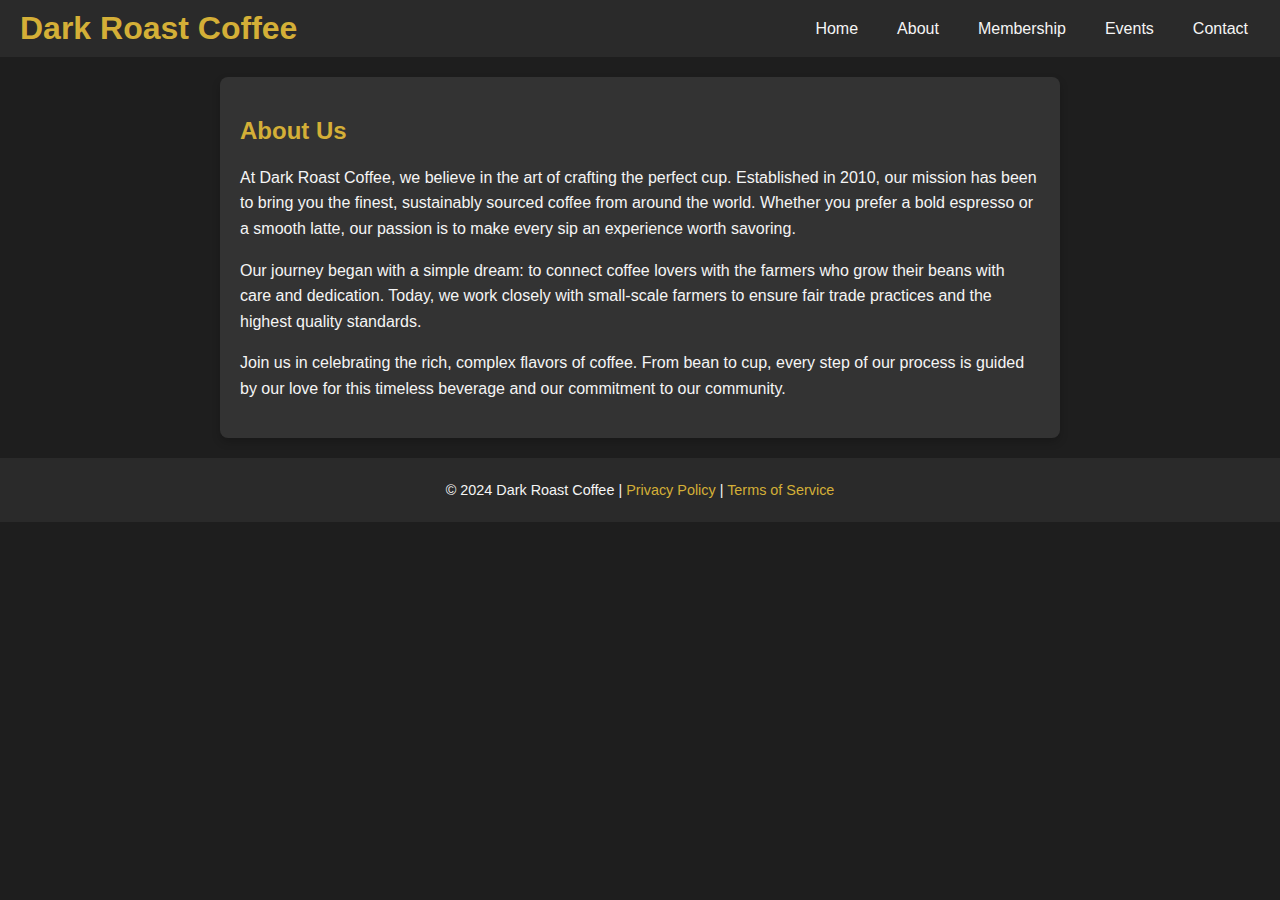
<file: aboutus.html>
<!DOCTYPE html>
<html lang="en">
<head>
    <meta charset="UTF-8">
    <meta name="viewport" content="width=device-width, initial-scale=1.0">
    <title>About Us</title>
    <style>
        body {
            margin: 0;
            font-family: Arial, sans-serif;
            background-color: #1e1e1e;
            color: #f5f5f5;
        }

        header {
            background-color: #2a2a2a;
            padding: 10px 20px;
            display: flex;
            justify-content: space-between;
            align-items: center;
        }

        header h1 {
            margin: 0;
            font-size: 2em;
            color: #d4af37;
        }

        nav {
            display: flex;
            gap: 15px;
        }

        nav a {
            color: #f5f5f5;
            text-decoration: none;
            font-size: 1em;
            padding: 8px 12px;
            border-radius: 4px;
            transition: background-color 0.3s;
        }

        nav a:hover {
            background-color: #d4af37;
            color: #1e1e1e;
        }

        .content {
            max-width: 800px;
            margin: 20px auto;
            padding: 20px;
            background-color: #333;
            border-radius: 8px;
            box-shadow: 0 4px 8px rgba(0, 0, 0, 0.2);
        }

        .content h2 {
            color: #d4af37;
        }

        .content p {
            line-height: 1.6;
        }

        footer {
            background-color: #2a2a2a;
            padding: 10px;
            text-align: center;
            font-size: 0.9em;
        }

        footer a {
            color: #d4af37;
            text-decoration: none;
        }

        footer a:hover {
            text-decoration: underline;
        }
    </style>
</head>
<body>
    <header>
        <h1>Dark Roast Coffee</h1>
        <nav>
            <a href="index.html">Home</a>
            <a href="about.html">About</a>
            <a href="membership.html">Membership</a>
            <a href="events.html">Events</a>
            <a href="contact.html">Contact</a>
        </nav>
    </header>

    <div class="content">
        <h2>About Us</h2>
        <p>
            At Dark Roast Coffee, we believe in the art of crafting the perfect cup. Established in 2010, our mission has been to bring you the finest, sustainably sourced coffee from around the world. Whether you prefer a bold espresso or a smooth latte, our passion is to make every sip an experience worth savoring.
        </p>
        <p>
            Our journey began with a simple dream: to connect coffee lovers with the farmers who grow their beans with care and dedication. Today, we work closely with small-scale farmers to ensure fair trade practices and the highest quality standards.
        </p>
        <p>
            Join us in celebrating the rich, complex flavors of coffee. From bean to cup, every step of our process is guided by our love for this timeless beverage and our commitment to our community.
        </p>
    </div>

    <footer>
        <p>&copy; 2024 Dark Roast Coffee | <a href="#">Privacy Policy</a> | <a href="#">Terms of Service</a></p>
    </footer>
</body>
</html>
</file>
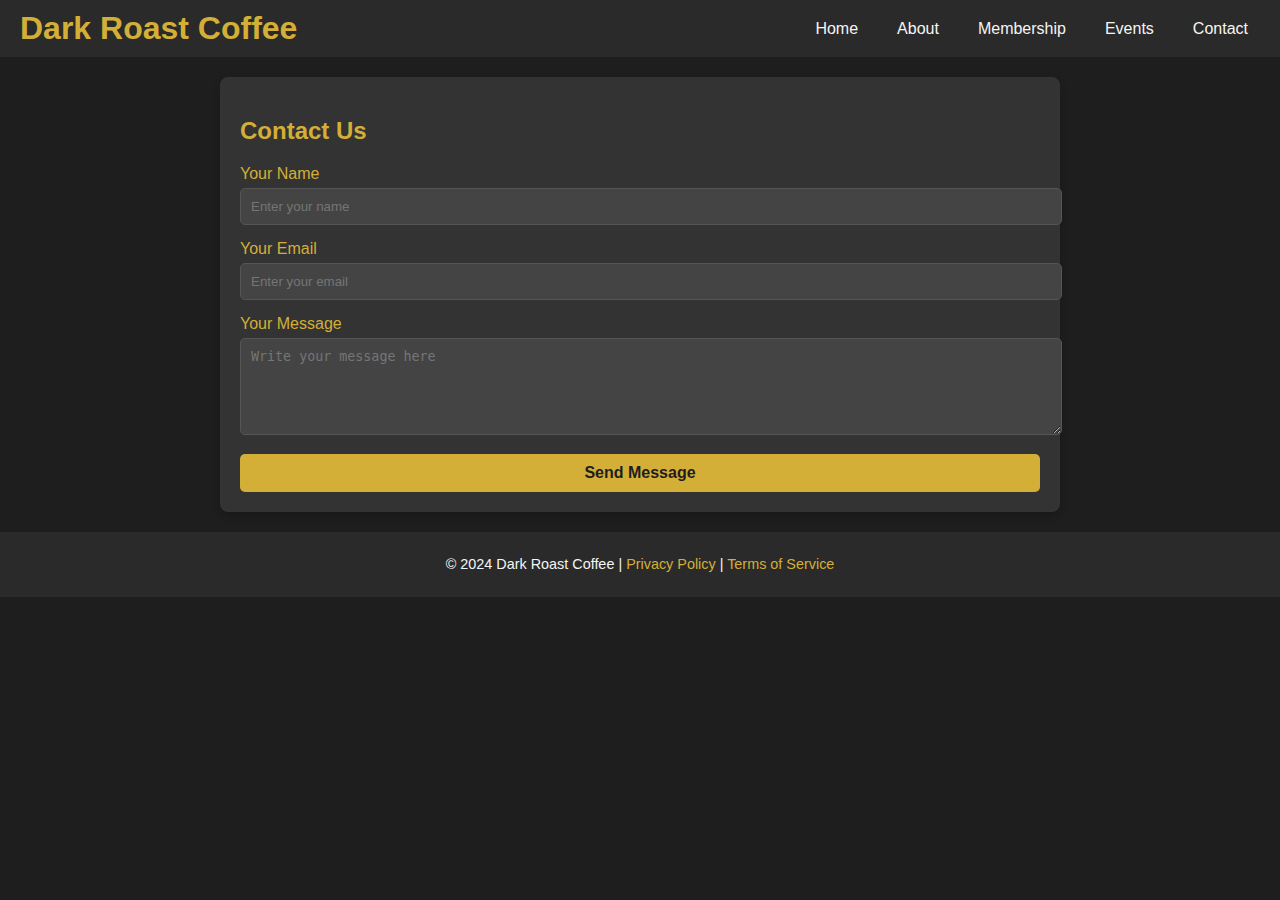
<file: contact.html>
<!DOCTYPE html>
<html lang="en">
<head>
    <meta charset="UTF-8">
    <meta name="viewport" content="width=device-width, initial-scale=1.0">
    <title>About Us</title>
    <style>
        body {
            margin: 0;
            font-family: Arial, sans-serif;
            background-color: #1e1e1e;
            color: #f5f5f5;
        }

        header {
            background-color: #2a2a2a;
            padding: 10px 20px;
            display: flex;
            justify-content: space-between;
            align-items: center;
        }

        header h1 {
            margin: 0;
            font-size: 2em;
            color: #d4af37;
        }

        nav {
            display: flex;
            gap: 15px;
        }

        nav a {
            color: #f5f5f5;
            text-decoration: none;
            font-size: 1em;
            padding: 8px 12px;
            border-radius: 4px;
            transition: background-color 0.3s;
        }

        nav a:hover {
            background-color: #d4af37;
            color: #1e1e1e;
        }

        .content {
            max-width: 800px;
            margin: 20px auto;
            padding: 20px;
            background-color: #333;
            border-radius: 8px;
            box-shadow: 0 4px 8px rgba(0, 0, 0, 0.2);
        }

        .content h2 {
            color: #d4af37;
        }

        .content p {
            line-height: 1.6;
        }

        .form-group {
            margin-bottom: 15px;
        }

        .form-group label {
            display: block;
            margin-bottom: 5px;
            color: #d4af37;
        }

        .form-group input, .form-group textarea {
            width: 100%;
            padding: 10px;
            border: 1px solid #555;
            border-radius: 5px;
            background-color: #444;
            color: #f5f5f5;
        }

        .form-group input:focus, .form-group textarea:focus {
            outline: none;
            border-color: #d4af37;
        }

        button {
            display: block;
            width: 100%;
            padding: 10px;
            background-color: #d4af37;
            border: none;
            color: #1e1e1e;
            font-size: 1em;
            font-weight: bold;
            border-radius: 5px;
            cursor: pointer;
            transition: background-color 0.3s;
        }

        button:hover {
            background-color: #c39b31;
        }

        footer {
            background-color: #2a2a2a;
            padding: 10px;
            text-align: center;
            font-size: 0.9em;
        }

        footer a {
            color: #d4af37;
            text-decoration: none;
        }

        footer a:hover {
            text-decoration: underline;
        }
    </style>
</head>
<body>
    <header>
        <h1>Dark Roast Coffee</h1>
        <nav>
            <a href="index.html">Home</a>
            <a href="about.html">About</a>
            <a href="membership.html">Membership</a>
            <a href="events.html">Events</a>
            <a href="contact.html">Contact</a>
        </nav>
    </header>

    <div class="content">
        

        <h2>Contact Us</h2>
        <form id="contact-form">
            <div class="form-group">
                <label for="name">Your Name</label>
                <input type="text" id="name" name="name" placeholder="Enter your name" required>
            </div>
            <div class="form-group">
                <label for="email">Your Email</label>
                <input type="email" id="email" name="email" placeholder="Enter your email" required>
            </div>
            <div class="form-group">
                <label for="message">Your Message</label>
                <textarea id="message" name="message" rows="5" placeholder="Write your message here" required></textarea>
            </div>
            <button type="submit">Send Message</button>
        </form>
    </div>

    <footer>
        <p>&copy; 2024 Dark Roast Coffee | <a href="#">Privacy Policy</a> | <a href="#">Terms of Service</a></p>
    </footer>

    <script>
        document.getElementById('contact-form').addEventListener('submit', function(event) {
            event.preventDefault(); // Prevent actual form submission

            const name = document.getElementById('name').value;
            const email = document.getElementById('email').value;
            const message = document.getElementById('message').value;

            if (name && email && message) {
                alert(`Thank you, ${name}! Your message has been received. We will get back to you at ${email}.`);
                this.reset(); // Clear the form
            } else {
                alert('Please fill in all fields before submitting.');
            }
        });
    </script>
</body>
</html>
</file>
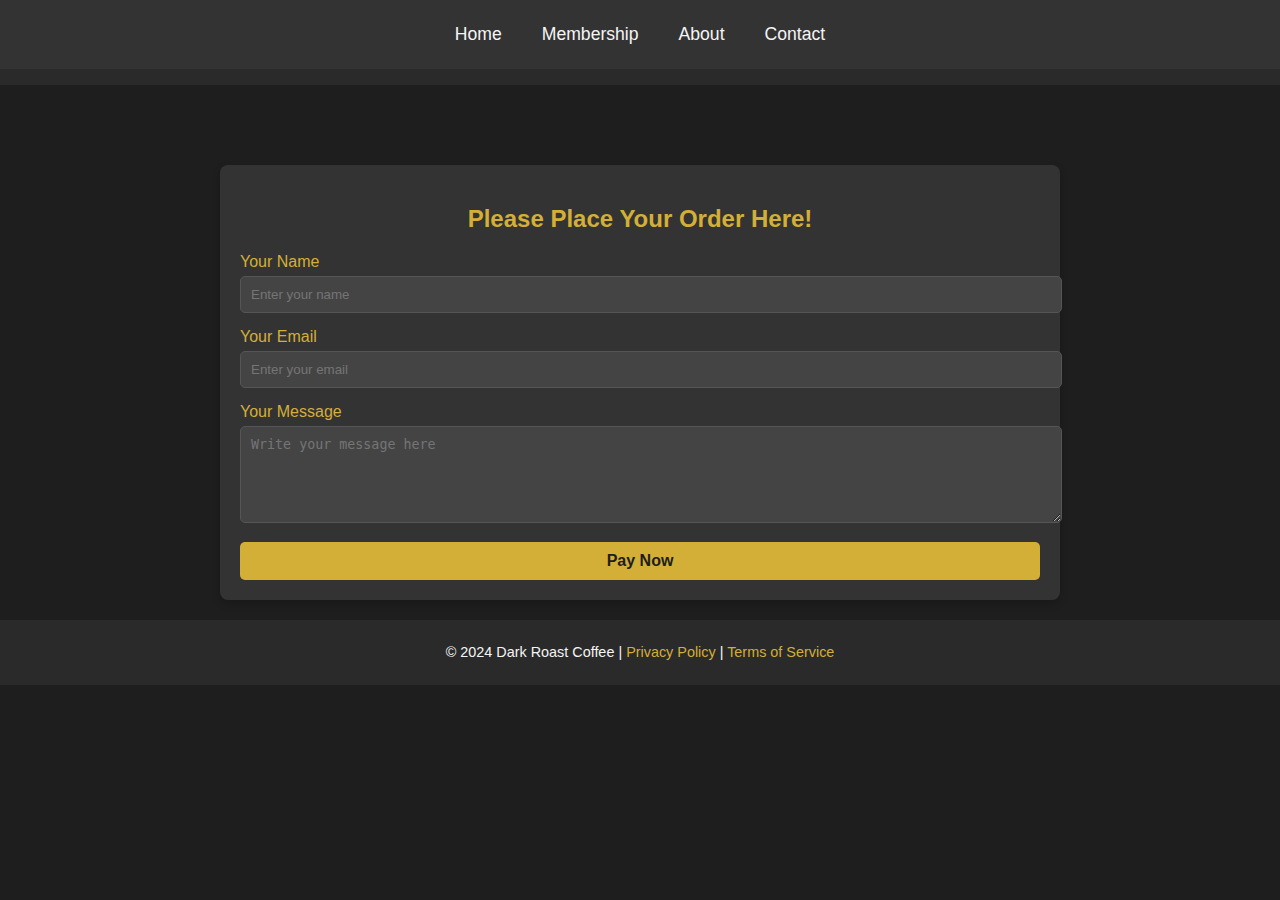
<file: order.html>
<!-- <!DOCTYPE html>
<html lang="en">
<head>
    <meta charset="UTF-8">
    <meta name="viewport" content="width=device-width, initial-scale=1.0">
    <title>Order - Dark Roast Coffee</title>
    <style>
        body {
            margin: 0;
            font-family: Arial, sans-serif;
            background-color: #1e1e1e;
            color: #f5f5f5;
        }

        header {
            background-color: #2a2a2a;
            padding: 20px;
            text-align: center;
        }

        header h1 {
            margin: 0;
            font-size: 2.5em;
            color: #d4af37;
        }

        .content {
            max-width: 800px;
            margin: 20px auto;
            padding: 20px;
            background-color: #333;
            border-radius: 8px;
            box-shadow: 0 4px 8px rgba(0, 0, 0, 0.2);
        }

        .content h2 {
            color: #d4af37;
            text-align: center;
        }

        .form-group {
            margin-bottom: 15px;
        }

        .form-group label {
            display: block;
            margin-bottom: 5px;
            color: #d4af37;
        }

        .form-group input, .form-group textarea {
            width: 100%;
            padding: 10px;
            border: 1px solid #555;
            border-radius: 5px;
            background-color: #444;
            color: #f5f5f5;
        }

        .form-group input:focus, .form-group textarea:focus {
            outline: none;
            border-color: #d4af37;
        }

        button {
            display: block;
            width: 100%;
            padding: 10px;
            background-color: #d4af37;
            border: none;
            color: #1e1e1e;
            font-size: 1em;
            font-weight: bold;
            border-radius: 5px;
            cursor: pointer;
            transition: background-color 0.3s;
        }

        button:hover {
            background-color: #c39b31;
        }

        footer {
            background-color: #2a2a2a;
            padding: 10px;
            text-align: center;
            font-size: 0.9em;
        }

        footer a {
            color: #d4af37;
            text-decoration: none;
        }

        footer a:hover {
            text-decoration: underline;
        }
    </style>
</head>
<body>
    <header>
        <h1>Order Dark Roast Coffee</h1>
    </header>

    <div class="content">
        <h2>Please Place Your Order Here!</h2>
        <form id="contact-form">
            <div class="form-group">
                <label for="name">Your Name</label>
                <input type="text" id="name" name="name" placeholder="Enter your name" required>
            </div>
            <div class="form-group">
                <label for="email">Your Email</label>
                <input type="email" id="email" name="email" placeholder="Enter your email" required>
            </div>
            <div class="form-group">
                <label for="message">Your Message</label>
                <textarea id="message" name="message" rows="5" placeholder="Write your message here" required></textarea>
            </div>
            <button type="submit">Pay Now</button>
        </form>
    </div>

    <footer>
        <p>&copy; 2024 Dark Roast Coffee | <a href="#">Privacy Policy</a> | <a href="#">Terms of Service</a></p>
    </footer>

    <script>
        document.getElementById('contact-form').addEventListener('submit', function(event) {
            event.preventDefault(); // Prevent actual form submission

            const name = document.getElementById('name').value;
            const email = document.getElementById('email').value;
            const message = document.getElementById('message').value;

            if (name && email && message) {
                alert(`Thank you, ${name}! Your message has been received. We will get back to you at ${email}.`);
                this.reset(); // Clear the form
            } else {
                alert('Please fill in all fields before submitting.');
            }
        });
    </script>
</body>
</html>
 -->




 <!DOCTYPE html>
<html lang="en">
<head>
    <meta charset="UTF-8">
    <meta name="viewport" content="width=device-width, initial-scale=1.0">
    <title>Order - Dark Roast Coffee</title>
    <style>
        body {
            margin: 0;
            font-family: Arial, sans-serif;
            background-color: #1e1e1e;
            color: #f5f5f5;
        }

        header {
            background-color: #2a2a2a;
            padding: 20px;
            text-align: center;
            position: relative;
        }

        header h1 {
            margin: 0;
            font-size: 2.5em;
            color: #d4af37;
        }

        /* Navbar styles */
        .navbar {
            display: flex;
            justify-content: center;
            background-color: #333;
            padding: 10px 0;
            position: absolute;
            top: 0;
            width: 100%;
            left: 0;
        }

        .navbar a {
            color: #f5f5f5;
            padding: 14px 20px;
            text-decoration: none;
            text-align: center;
            font-size: 1.1em;
        }

        .navbar a:hover {
            background-color: #d4af37;
            color: #1e1e1e;
        }

        .content {
            max-width: 800px;
            margin: 80px auto 20px; /* Added margin-top to avoid overlap with navbar */
            padding: 20px;
            background-color: #333;
            border-radius: 8px;
            box-shadow: 0 4px 8px rgba(0, 0, 0, 0.2);
        }

        .content h2 {
            color: #d4af37;
            text-align: center;
        }

        .form-group {
            margin-bottom: 15px;
        }

        .form-group label {
            display: block;
            margin-bottom: 5px;
            color: #d4af37;
        }

        .form-group input, .form-group textarea {
            width: 100%;
            padding: 10px;
            border: 1px solid #555;
            border-radius: 5px;
            background-color: #444;
            color: #f5f5f5;
        }

        .form-group input:focus, .form-group textarea:focus {
            outline: none;
            border-color: #d4af37;
        }

        button {
            display: block;
            width: 100%;
            padding: 10px;
            background-color: #d4af37;
            border: none;
            color: #1e1e1e;
            font-size: 1em;
            font-weight: bold;
            border-radius: 5px;
            cursor: pointer;
            transition: background-color 0.3s;
        }

        button:hover {
            background-color: #c39b31;
        }

        footer {
            background-color: #2a2a2a;
            padding: 10px;
            text-align: center;
            font-size: 0.9em;
        }

        footer a {
            color: #d4af37;
            text-decoration: none;
        }

        footer a:hover {
            text-decoration: underline;
        }
    </style>
</head>
<body>
    <header>
        <h1>Order Dark Roast Coffee</h1>
        <!-- Navbar -->
        <nav class="navbar">
            <a href="index.html">Home</a>
            <a href="Membership.html">Membership</a>
            <a href="aboutus.html">About</a>
            <a href="contact.html">Contact</a>
        </nav>
    </header>

    <div class="content">
        <h2>Please Place Your Order Here!</h2>
        <form id="contact-form">
            <div class="form-group">
                <label for="name">Your Name</label>
                <input type="text" id="name" name="name" placeholder="Enter your name" required>
            </div>
            <div class="form-group">
                <label for="email">Your Email</label>
                <input type="email" id="email" name="email" placeholder="Enter your email" required>
            </div>
            <div class="form-group">
                <label for="message">Your Message</label>
                <textarea id="message" name="message" rows="5" placeholder="Write your message here" required></textarea>
            </div>
            <button type="submit">Pay Now</button>
        </form>
    </div>

    <footer>
        <p>&copy; 2024 Dark Roast Coffee | <a href="C:/pen%20drive/COFFEE/privacy.html">Privacy Policy</a> | <a href="#">Terms of Service</a></p>
    </footer>

    <script>
        document.getElementById('contact-form').addEventListener('submit', function(event) {
            event.preventDefault(); // Prevent actual form submission

            const name = document.getElementById('name').value;
            const email = document.getElementById('email').value;
            const message = document.getElementById('message').value;

            if (name && email && message) {
                alert(`Thank you, ${name}! Your message has been received. We will get back to you at ${email}.`);
                this.reset(); // Clear the form
            } else {
                alert('Please fill in all fields before submitting.');
            }
        });
    </script>
</body>
</html>
</file>
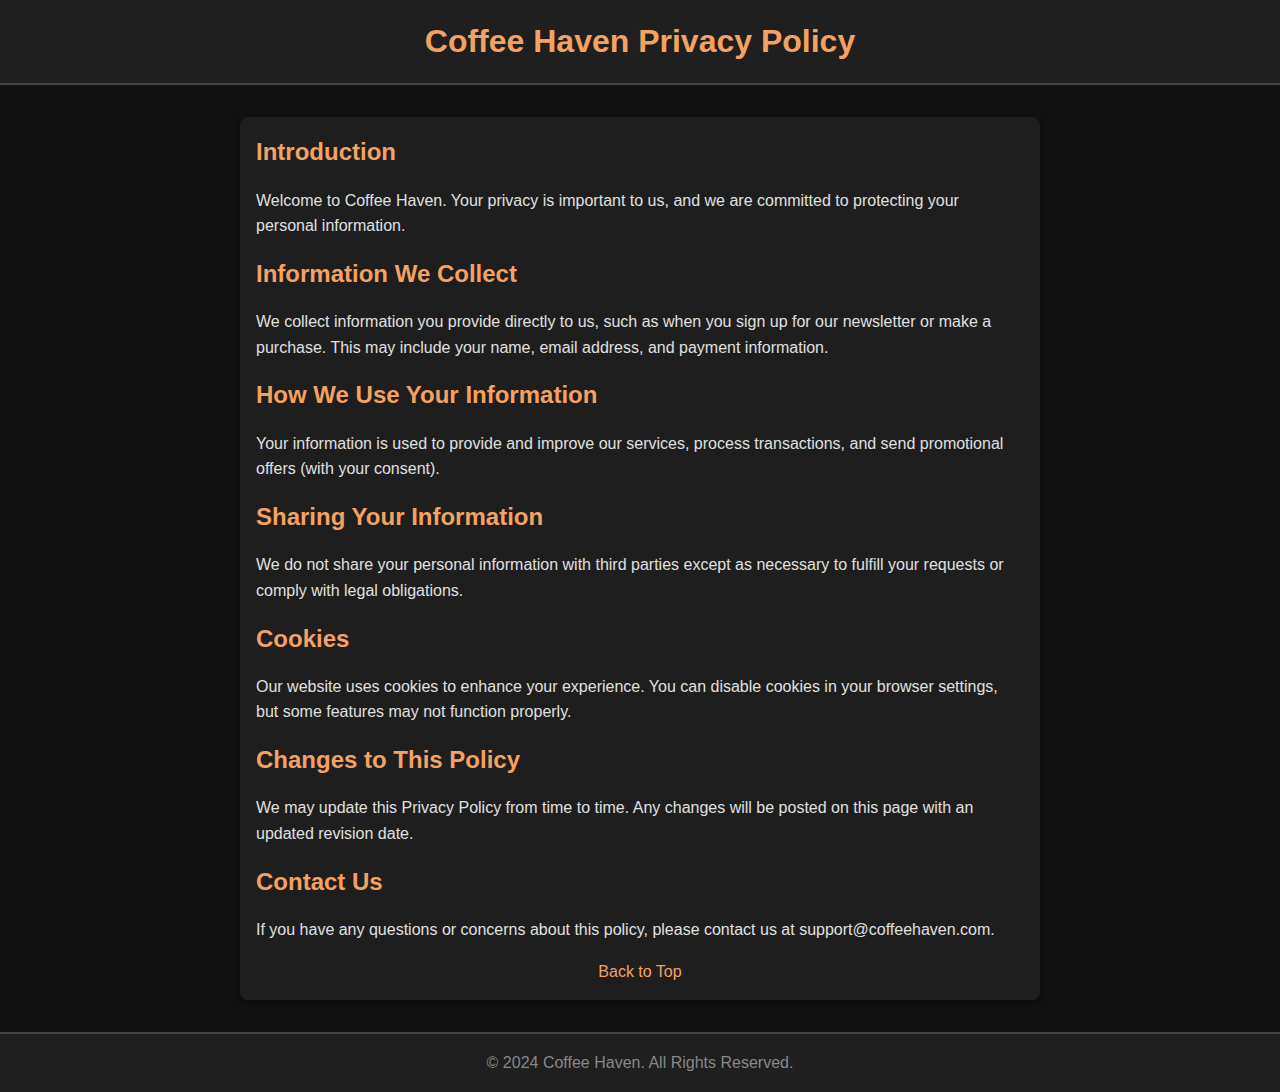
<file: privacy.html>
<!DOCTYPE html>
<html lang="en">
<head>
    <meta charset="UTF-8">
    <meta name="viewport" content="width=device-width, initial-scale=1.0">
    <title>Privacy Policy - Coffee Haven</title>
    <style>
        /* General Reset */
        * {
            margin: 0;
            padding: 0;
            box-sizing: border-box;
        }

        body {
            font-family: Arial, sans-serif;
            background-color: #121212;
            color: #e0e0e0;
            line-height: 1.6;
        }

        header {
            background-color: #1f1f1f;
            padding: 1rem 2rem;
            text-align: center;
            border-bottom: 2px solid #444;
        }

        header h1 {
            color: #f4a261;
            font-size: 2rem;
        }

        .container {
            max-width: 800px;
            margin: 2rem auto;
            padding: 1rem;
            background-color: #1e1e1e;
            border-radius: 8px;
            box-shadow: 0 2px 10px rgba(0, 0, 0, 0.5);
        }

        .container h2 {
            color: #f4a261;
            margin-bottom: 1rem;
        }

        .container p {
            margin-bottom: 1rem;
        }

        footer {
            text-align: center;
            margin-top: 2rem;
            padding: 1rem;
            background-color: #1f1f1f;
            border-top: 2px solid #444;
        }

        footer p {
            color: #888;
        }

        .back-to-top {
            display: block;
            text-align: center;
            margin-top: 1rem;
            text-decoration: none;
            color: #f4a261;
        }

        .back-to-top:hover {
            color: #ffb385;
        }
    </style>
    <script>
        document.addEventListener("DOMContentLoaded", () => {
            const backToTop = document.querySelector(".back-to-top");
            backToTop.addEventListener("click", (e) => {
                e.preventDefault();
                window.scrollTo({ top: 0, behavior: "smooth" });
            });
        });
    </script>
</head>
<body>
    <header>
        <h1>Coffee Haven Privacy Policy</h1>
    </header>
    <div class="container">
        <h2>Introduction</h2>
        <p>Welcome to Coffee Haven. Your privacy is important to us, and we are committed to protecting your personal information.</p>

        <h2>Information We Collect</h2>
        <p>We collect information you provide directly to us, such as when you sign up for our newsletter or make a purchase. This may include your name, email address, and payment information.</p>

        <h2>How We Use Your Information</h2>
        <p>Your information is used to provide and improve our services, process transactions, and send promotional offers (with your consent).</p>

        <h2>Sharing Your Information</h2>
        <p>We do not share your personal information with third parties except as necessary to fulfill your requests or comply with legal obligations.</p>

        <h2>Cookies</h2>
        <p>Our website uses cookies to enhance your experience. You can disable cookies in your browser settings, but some features may not function properly.</p>

        <h2>Changes to This Policy</h2>
        <p>We may update this Privacy Policy from time to time. Any changes will be posted on this page with an updated revision date.</p>

        <h2>Contact Us</h2>
        <p>If you have any questions or concerns about this policy, please contact us at support@coffeehaven.com.</p>

        <a href="#" class="back-to-top">Back to Top</a>
    </div>
    <footer>
        <p>&copy; 2024 Coffee Haven. All Rights Reserved.</p>
    </footer>
</body>
</html>
</file>
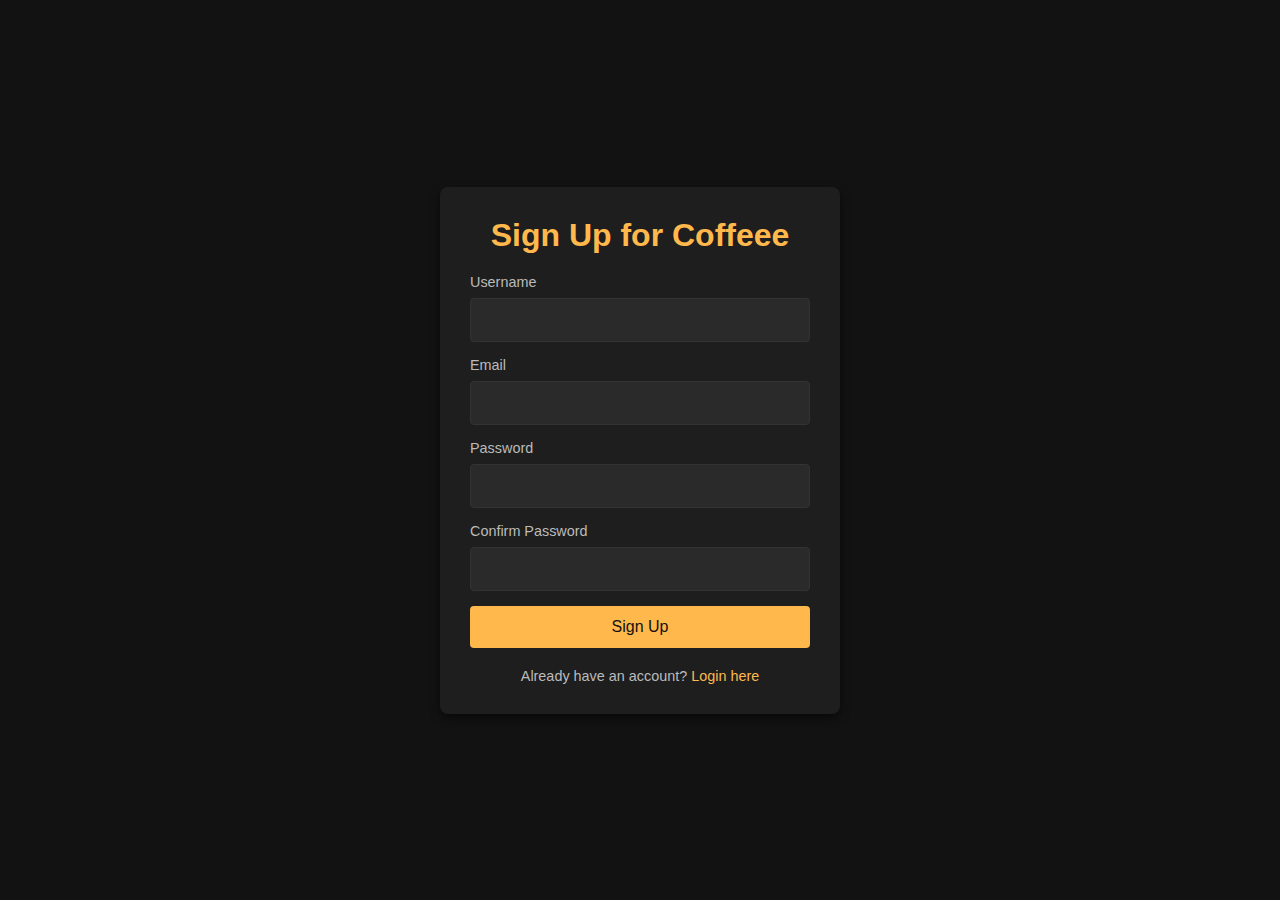
<file: sign_up.html>
<!DOCTYPE html>
<html lang="en">
<head>
    <meta charset="UTF-8">
    <meta name="viewport" content="width=device-width, initial-scale=1.0">
    <title>Sign Up - Coffeee</title>
    <style>
        /* General reset and body styling */
        * {
            margin: 0;
            padding: 0;
            box-sizing: border-box;
        }

        body {
            font-family: Arial, sans-serif;
            background-color: #121212;
            color: #ffffff;
            display: flex;
            justify-content: center;
            align-items: center;
            height: 100vh;
            padding: 20px;
        }

        .container {
            width: 100%;
            max-width: 400px;
        }

        .form-container {
            background-color: #1e1e1e;
            padding: 30px;
            border-radius: 8px;
            box-shadow: 0 4px 10px rgba(0, 0, 0, 0.5);
        }

        h1 {
            text-align: center;
            color: #ffb84c;
            font-size: 2rem;
            margin-bottom: 20px;
        }

        .input-group {
            margin-bottom: 15px;
        }

        label {
            display: block;
            margin-bottom: 8px;
            font-size: 0.9rem;
            color: #bbb;
        }

        input {
            width: 100%;
            padding: 12px;
            border: 1px solid #333;
            border-radius: 4px;
            background-color: #2a2a2a;
            color: #fff;
            font-size: 1rem;
        }

        input:focus {
            border-color: #ffb84c;
            outline: none;
        }

        button {
            width: 100%;
            padding: 12px;
            background-color: #ffb84c;
            border: none;
            border-radius: 4px;
            color: #121212;
            font-size: 1rem;
            cursor: pointer;
            transition: background-color 0.3s ease;
        }

        button:hover {
            background-color: #e0a93c;
        }

        .login-link {
            text-align: center;
            margin-top: 20px;
            font-size: 0.9rem;
            color: #bbb;
        }

        .login-link a {
            color: #ffb84c;
            text-decoration: none;
        }

        .login-link a:hover {
            text-decoration: underline;
        }
    </style>
</head>
<body>
    <div class="container">
        <div class="form-container">
            <h1>Sign Up for Coffeee</h1>
            <form id="signupForm">
                <div class="input-group">
                    <label for="username">Username</label>
                    <input type="text" id="username" name="username" required>
                </div>
                <div class="input-group">
                    <label for="email">Email</label>
                    <input type="email" id="email" name="email" required>
                </div>
                <div class="input-group">
                    <label for="password">Password</label>
                    <input type="password" id="password" name="password" required>
                </div>
                <div class="input-group">
                    <label for="confirm-password">Confirm Password</label>
                    <input type="password" id="confirm-password" name="confirm-password" required>
                </div>
                <button type="submit">Sign Up</button>
                <p class="login-link">Already have an account? <a href="file:///C:/pen%20drive/COFFEE/signin.html">Login here</a></p>
            </form>
        </div>
    </div>

    <script>
        document.getElementById('signupForm').addEventListener('submit', function(event) {
            event.preventDefault(); // Prevent form from submitting

            const username = document.getElementById('username').value;
            const email = document.getElementById('email').value;
            const password = document.getElementById('password').value;
            const confirmPassword = document.getElementById('confirm-password').value;

            // Validation
            if (password !== confirmPassword) {
                alert('Passwords do not match!');
                return;
            }

            if (username.trim() === '' || email.trim() === '' || password.trim() === '') {
                alert('Please fill in all fields');
                return;
            }

            // If everything is valid
            alert('Account created successfully! Welcome to Coffeee!');
        });
    </script>
</body>
</html>
</file>
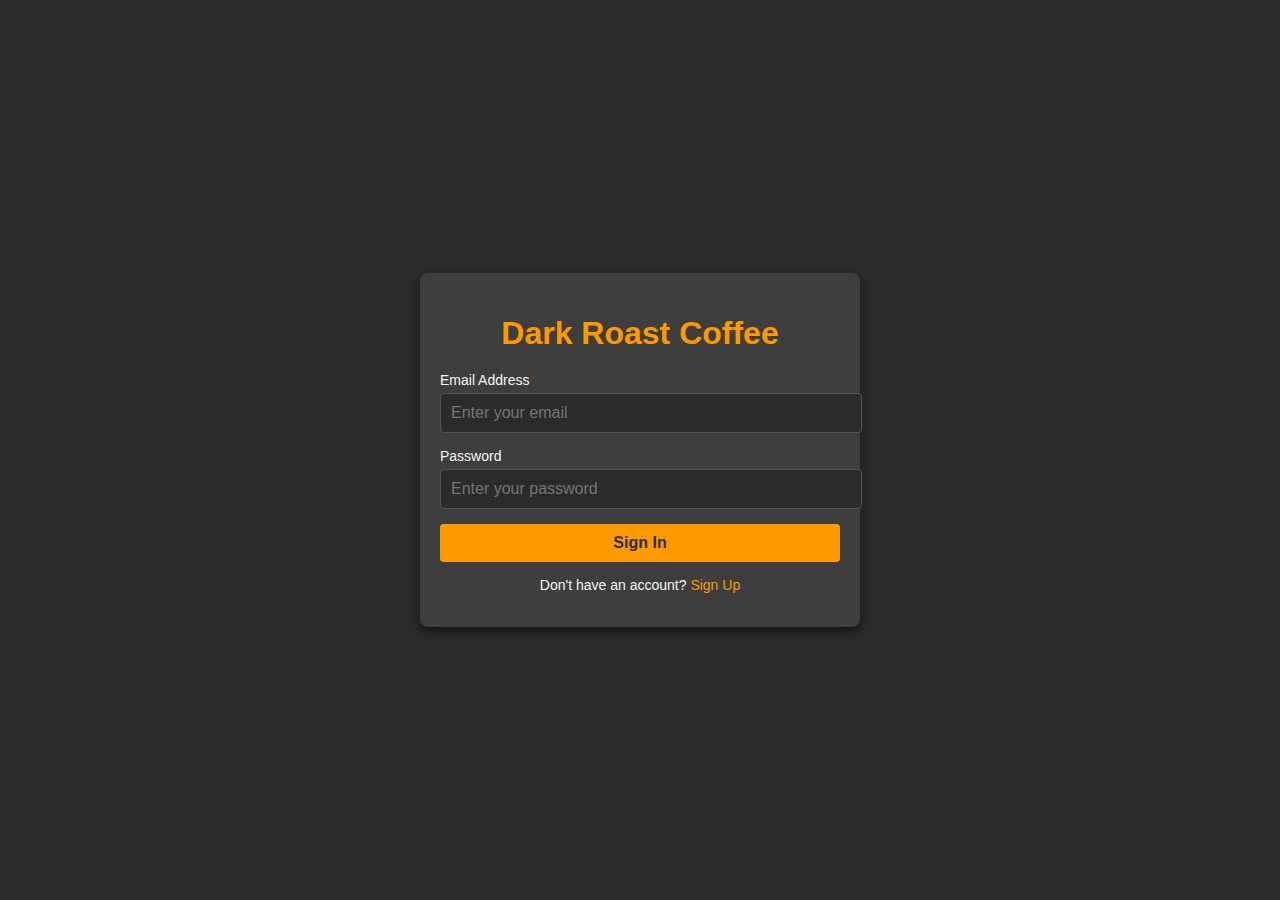
<file: signin.html>
<!DOCTYPE html>
<html lang="en">
<head>
    <meta charset="UTF-8">
    <meta name="viewport" content="width=device-width, initial-scale=1.0">
    <title>Sign In - Dark Roast Coffee</title>
    <style>
        body {
            margin: 0;
            font-family: 'Arial', sans-serif;
            background-color: #2b2b2b;
            color: #f5f5f5;
            display: flex;
            justify-content: center;
            align-items: center;
            height: 100vh;
        }

        .container {
            background-color: #3e3e3e;
            padding: 20px;
            border-radius: 8px;
            box-shadow: 0 4px 10px rgba(0, 0, 0, 0.5);
            width: 100%;
            max-width: 400px;
        }

        .container h1 {
            text-align: center;
            margin-bottom: 20px;
            color: #ff9900;
        }

        .form-group {
            margin-bottom: 15px;
        }

        .form-group label {
            display: block;
            margin-bottom: 5px;
            font-size: 14px;
        }

        .form-group input {
            width: 100%;
            padding: 10px;
            font-size: 16px;
            border: 1px solid #555;
            border-radius: 4px;
            background-color: #2b2b2b;
            color: #f5f5f5;
        }

        .form-group input:focus {
            border-color: #ff9900;
            outline: none;
        }

        .btn {
            width: 100%;
            padding: 10px;
            font-size: 16px;
            border: none;
            border-radius: 4px;
            background-color: #ff9900;
            color: #2b2b2b;
            cursor: pointer;
            font-weight: bold;
        }

        .btn:hover {
            background-color: #e68a00;
        }

        .footer {
            margin-top: 15px;
            text-align: center;
            font-size: 14px;
        }

        .footer a {
            color: #ff9900;
            text-decoration: none;
        }

        .footer a:hover {
            text-decoration: underline;
        }

        .error-message {
            color: #ff4d4d;
            font-size: 14px;
            display: none;
            margin-top: 10px;
            text-align: center;
        }
    </style>
</head>
<body>
    <div class="container">
        <h1>Dark Roast Coffee</h1>
        <form id="signinForm">
            <div class="form-group">
                <label for="email">Email Address</label>
                <input type="email" id="email" name="email" placeholder="Enter your email" required>
            </div>
            <div class="form-group">
                <label for="password">Password</label>
                <input type="password" id="password" name="password" placeholder="Enter your password" required>
            </div>
            <button type="submit" class="btn">Sign In</button>
            <div class="error-message" id="errorMessage">Invalid email or password.</div>
        </form>
        <div class="footer">
            <p>Don't have an account? <a href="file:///C:/pen%20drive/COFFEE/sign_up.html">Sign Up</a></p>
        </div>
    </div>

    <script>
        document.getElementById('signinForm').addEventListener('submit', function(event) {
            event.preventDefault(); // Prevent the default form submission

            const email = document.getElementById('email').value;
            const password = document.getElementById('password').value;
            const errorMessage = document.getElementById('errorMessage');

            // Simple validation logic (for demonstration purposes only)
            if (email === 'user@example.com' && password === 'password123') {
                alert('Sign-in successful!');
                errorMessage.style.display = 'none';
                // Redirect or perform other actions here
            } else {
                errorMessage.style.display = 'block';
            }
        });
    </script>
</body>
</html>
</file>
